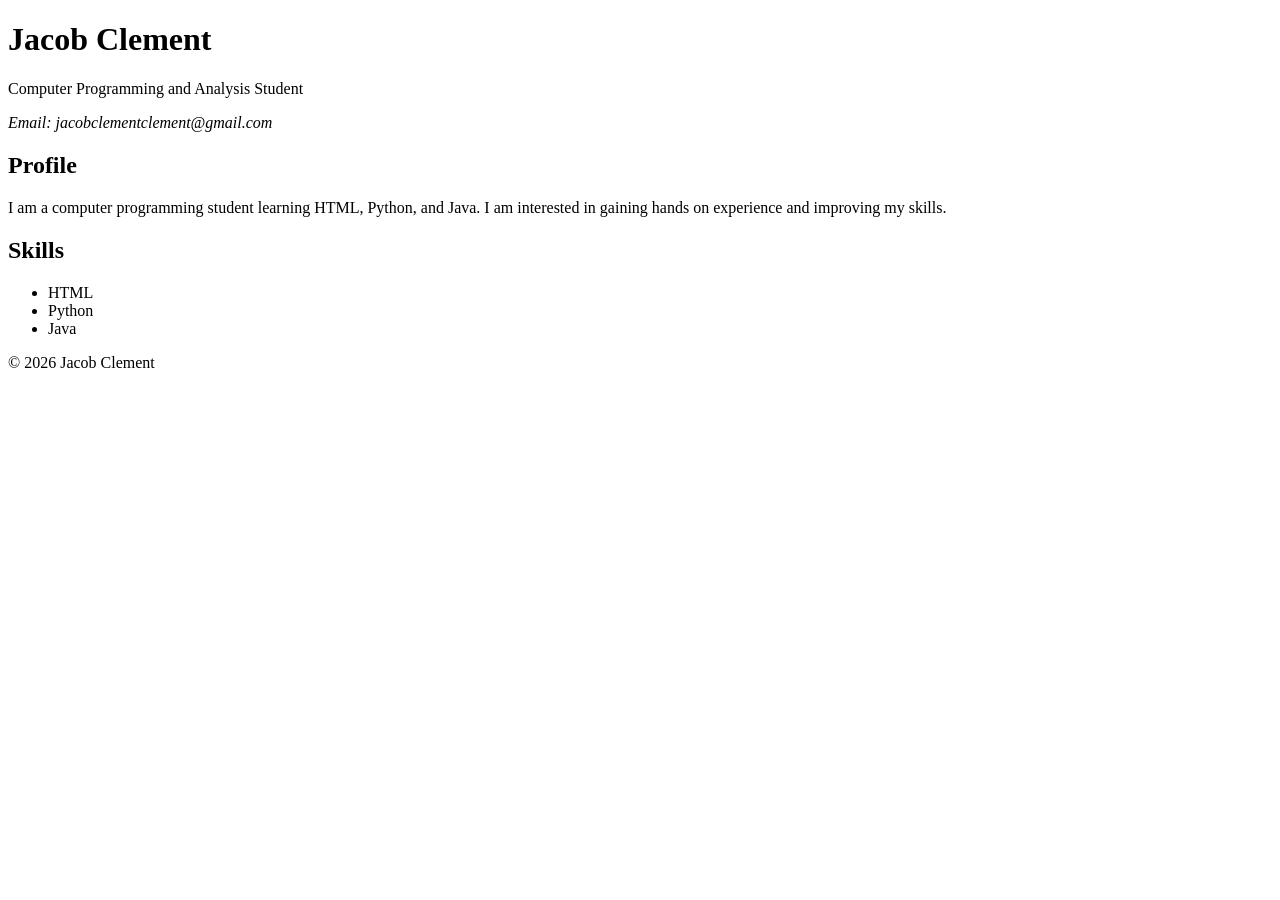
<file: COMP1002_Winter2026-main/Assignment1/index.html>
<!DOCTYPE html>
<!-- HTML document -->
<html lang="en">
<head>
    <meta charset="UTF-8">
    <meta name="viewport" content="width=device-width, initial-scale=1.0">
    <title>Assignment 1 - COMP1002 Winter 2026</title> <!-- Page title -->
</head>

<body>
    <!-- Page header -->
    <header>
        <h1> Jacob Clement </h1>
        <p> Computer Programming and Analysis Student </p>

        <address>
            <!-- Contact-->
            <p> Email: 
               <a>jacobclementclement@gmail.com </a> </p> 
            </header> 

            <main>

                <section>
                    <!-- Profile section -->
                    <h2>Profile </h2>
                    <p>
                        I am a computer programming student learning HTML, Python, and Java.
                        I am interested in gaining hands on experience and improving my skills.
                    </p>

                </section>
                <!-- Skills section -->
                <section>
                    <h2>Skills</h2>
                    <ul>
                        <li>HTML</li>
                        <li>Python</li>
                        <li>Java</li>
                    </ul>
                </section>

            </main>
                <!-- Page footer -->
            <footer>
                <p> &copy; 2026 Jacob Clement </p>
            </footer>

</body>
</html>
</file>
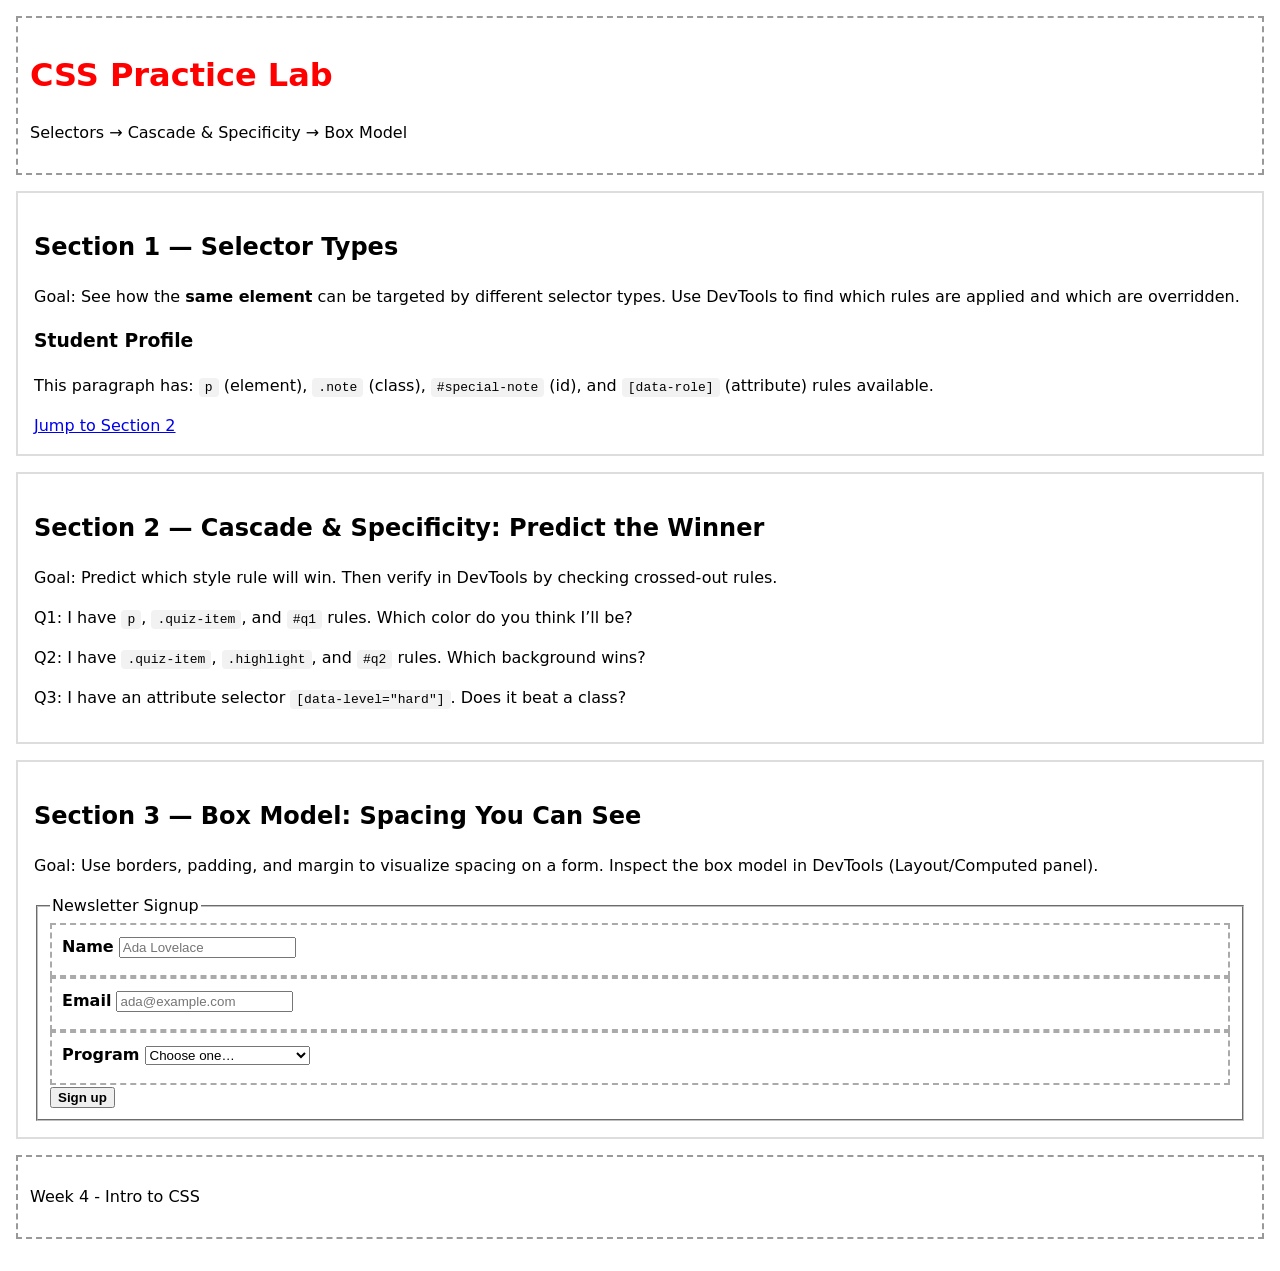
<file: COMP1002_Winter2026-main/week_four/index.html>
<!doctype html>
<html lang="en">
<head>
  <meta charset="utf-8" />
  <meta name="viewport" content="width=device-width, initial-scale=1" />
  <title>CSS Practice: Selectors, Cascade, Box Model</title>
  <!-- Activity One - How To Add CSS-->
   <!-- embedded, inline and external -->
  <link rel="stylesheet" href="css/styles.css" />
  <style>
    h1 {
        color: red; 
    }
  </style>
</head>

<body>
  <header class="page-header">
    <h1 style="color: red;">CSS Practice Lab</h1>
    <p class="subtitle">Selectors → Cascade & Specificity → Box Model</p>
  </header>

  <!-- =========================
       SECTION 1: SELECTOR TYPES
       ========================= -->
  <section class="lab-section" id="section-1">
    <h2>Section 1 — Selector Types</h2>
    <p>
      Goal: See how the <strong>same element</strong> can be targeted by different selector types.
      Use DevTools to find which rules are applied and which are overridden.
    </p>

    <article class="demo-card" id="profile-card" data-role="student">
      <h3 class="card-title">Student Profile</h3>

      <!-- Activity Two - let's target this paragraph using a variety of different selectors -->
      <p class="note" id="special-note">
        This paragraph has:
        <code>p</code> (element), <code>.note</code> (class),
        <code>#special-note</code> (id), and <code>[data-role]</code> (attribute) rules available.
      </p>

      <a class="link" href="#section-2">Jump to Section 2</a>

    </article>

  </section>

  <!-- ======================================
       SECTION 2: CASCADE & SPECIFICITY QUIZ
       ====================================== -->
  <section class="lab-section" id="section-2">
    <h2>Section 2 — Cascade & Specificity: Predict the Winner</h2>
    <p>
      Goal: Predict which style rule will win. Then verify in DevTools by checking crossed-out rules.
    </p>

    <div class="quiz-area">
      <p class="quiz-item" id="q1">
        Q1: I have <code>p</code>, <code>.quiz-item</code>, and <code>#q1</code> rules.
        Which color do you think I’ll be?
      </p>

      <p class="quiz-item highlight" id="q2">
        Q2: I have <code>.quiz-item</code>, <code>.highlight</code>, and <code>#q2</code> rules.
        Which background wins?
      </p>

      <p class="quiz-item" data-level="hard">
        Q3: I have an attribute selector <code>[data-level="hard"]</code>. Does it beat a class?
      </p>
    </div>

  </section>

  <!-- =========================
       SECTION 3: THE BOX MODEL
       ========================= -->
  <section class="lab-section" id="section-3">
    <h2>Section 3 — Box Model: Spacing You Can See</h2>
    <p>
      Goal: Use borders, padding, and margin to visualize spacing on a form.
      Inspect the box model in DevTools (Layout/Computed panel).
    </p>

    <form class="signup-form" action="#" method="post">
      <fieldset class="form-box">
        <legend>Newsletter Signup</legend>

        <label class="field">
          <span>Name</span>
          <input type="text" name="name" placeholder="Ada Lovelace" />
        </label>

        <label class="field">
          <span>Email</span>
          <input type="email" name="email" placeholder="ada@example.com" />
        </label>

        <label class="field">
          <span>Program</span>
          <select name="program">
            <option value="">Choose one…</option>
            <option>Web Development</option>
            <option>Computer Programming</option>
            <option>Design</option>
          </select>
        </label>

        <button class="btn primary" type="submit">Sign up</button>
      </fieldset>
    </form>


  </section>

  <footer class="page-footer">
      <p> Week 4 - Intro to CSS </p>
  </footer>
</body>
</html>
</file>
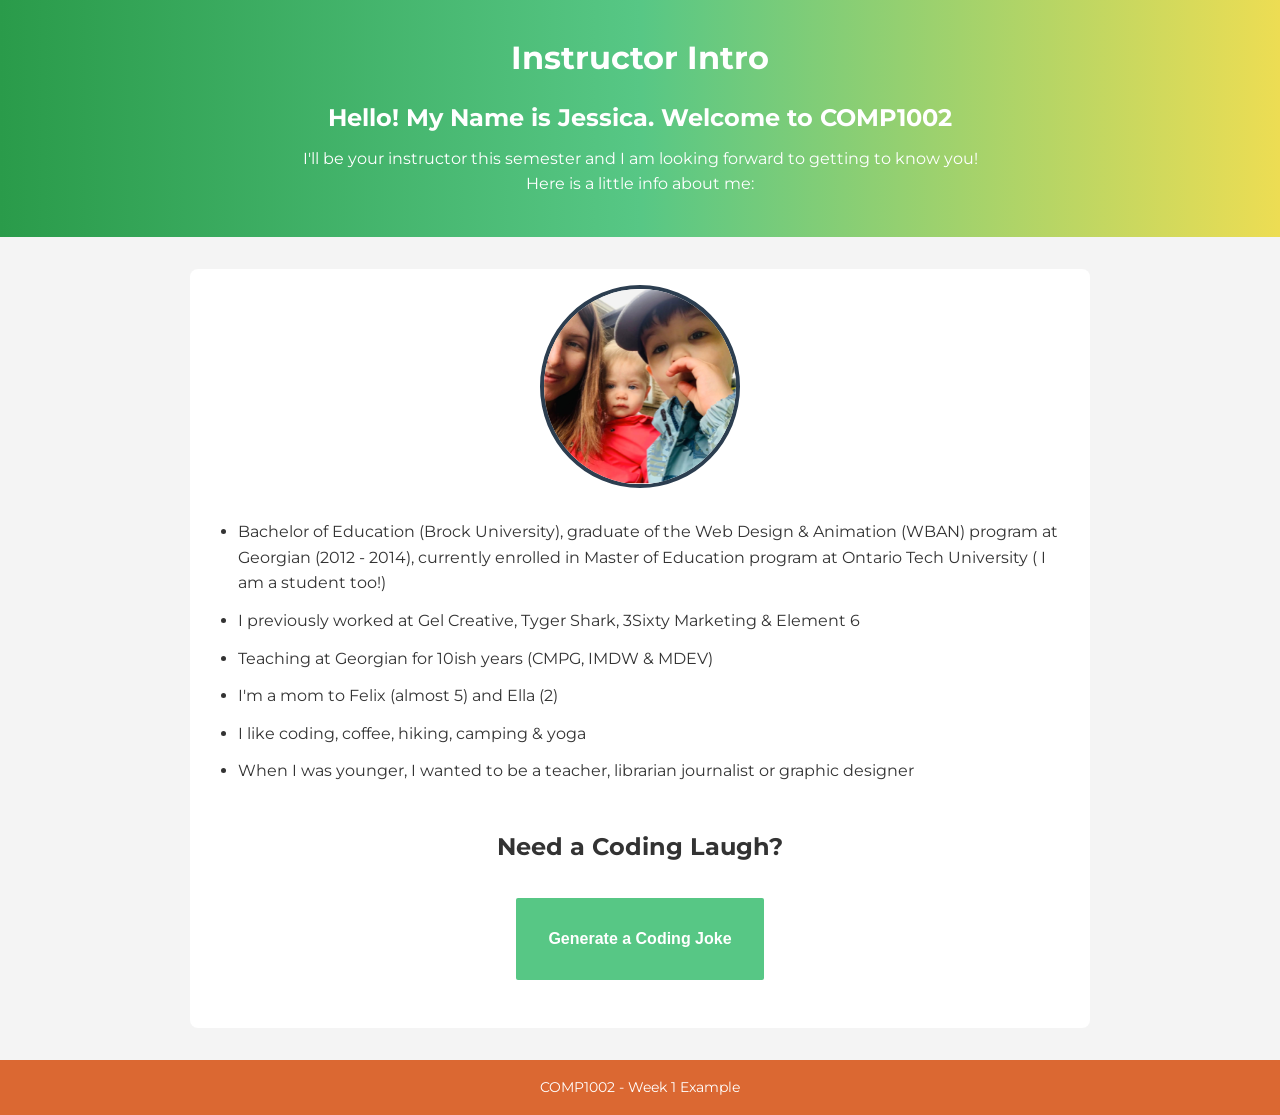
<file: COMP1002_Winter2026-main/week_one/index.html>
<!DOCTYPE html>
<html lang="en">

<head>
    <meta charset="UTF-8">
    <meta name="viewport" content="width=device-width, initial-scale=1.0">
    <title>COMP1002 - Week One Example</title>
  
    <link rel="preconnect" href="https://fonts.googleapis.com">
    <link rel="preconnect" href="https://fonts.gstatic.com" crossorigin>
    <link rel="preconnect" href="https://fonts.googleapis.com">
    <link rel="preconnect" href="https://fonts.gstatic.com" crossorigin>
    <link href="https://fonts.googleapis.com/css2?family=Montserrat:ital,wght@0,100..900;1,100..900&display=swap"
        rel="stylesheet">
    <link href="css/main.css" rel="stylesheet">
    <script src="js/script.js" async></script>
</head>

<body>
    <header>
        <h1> Instructor Intro </h1>
        <h2> Hello! My Name is Jessica. Welcome to COMP1002 </h2>
        <p> I'll be your instructor this semester and I am looking forward to getting to know you! Here is a little info
            about me:
        </p>
    </header>
    <main>
        <section>
            <div class="image-container">
                <img src="images/jess.png" alt="jess.png">

            </div>
        </section>
        <section>
            <ul>
                <li> Bachelor of Education (Brock University), graduate of the Web Design & Animation (WBAN) program at
                    Georgian (2012 - 2014), currently enrolled in Master of Education program at Ontario Tech
                    University ( I am a student too!)
                </li>
                <li>I previously worked at Gel Creative, Tyger Shark, 3Sixty Marketing & Element 6 </li>
                <li> Teaching at Georgian for 10ish years (CMPG, IMDW & MDEV) </li>
                <li> I'm a mom to Felix (almost 5) and Ella (2) </li>
                <li>I like coding, coffee, hiking, camping & yoga </li>
                <li>When I was younger, I wanted to be a teacher, librarian journalist or graphic designer </li>
            </ul>
        </section>
        <!-- Joke Section -->
        <section>
            <h2>Need a Coding Laugh?</h2>
            <button id="jokeBtn">Generate a Coding Joke</button>
            <p id="jokeOutput"></p>
        </section>
    </main>
    <footer>
        <p>COMP1002 - Week 1 Example </p>
    </footer>
</body>

</html>
</file>
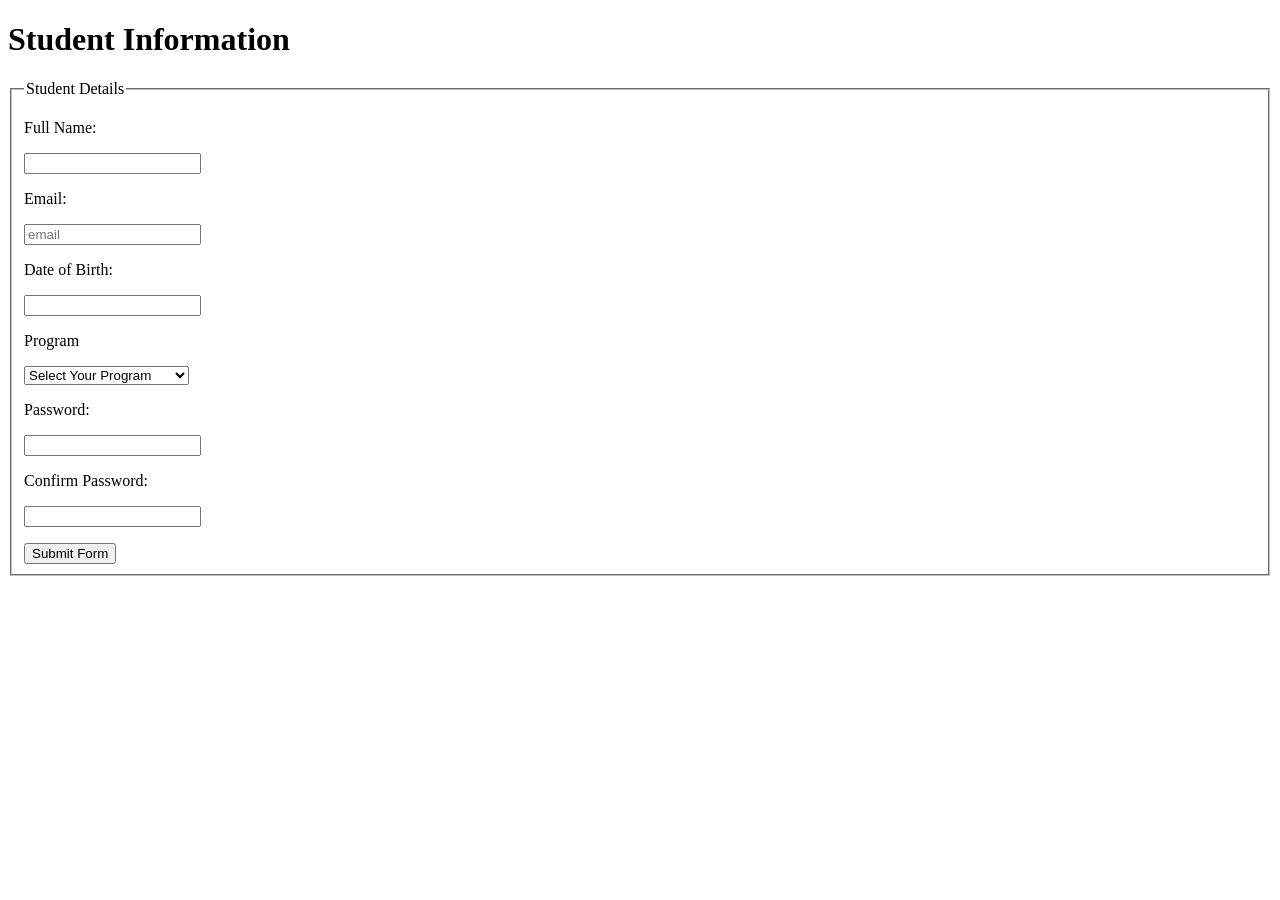
<file: COMP1002_Winter2026-main/week_three/01_html_forms/index.html>
<!DOCTYPE html>
<html lang="en">

<head>
     <meta charset="UTF-8">
     <title>Week 3 - HTML Forms Example</title>
     <style>
          input {
               display:block; 
          }

          input[type="submit"] {
               margin-top: 1rem; 
          }
          label {
               display:block; 
               margin: 1rem 0; 
          }
     </style>
</head>

<body>
     <h1> Student Information</h1>

     <form method="post" action="">
          <fieldset> <!-- groups like info/parts of the form-->
               <legend> Student Details </legend><!--explains the info that is contained in the fieldset-->
               <!--full name -->
               <label for="fullname">Full Name:</label>
               <input type="text" name="fullname" id="fullname">
                <!--email -->
               <label for="email">Email:</label>
               <input type="text" name="email" id="email" placeholder="email">

               <!--date of birth-->
               <label for="birthday">Date of Birth:</label>
               <input type="text" name="birthday" id="birthday">

               <!--program-->
               <label for="program">Program</label>
               <select id="program" name="program">
                    <option value=""> Select Your Program </option>
                    <option value="computer_programming">Computer Programming </option>
                    <option value="web_development">Web Development </option>
                    <option value="cybersecurity"> Cybersecurity</option>
               </select>

               <!--Password-->
               <label for="password">Password:</label>
               <input type="text" name="password" id="password">
               <!--Password Confirm-->
               <label for="password_confirm">Confirm Password:</label>
               <input type="text" name="password_confirm" id="password_confirm">

               <!--submit button-->
               <input type="submit" value="Submit Form">

          </fieldset>
     </form>  
</body>

</html>
</file>
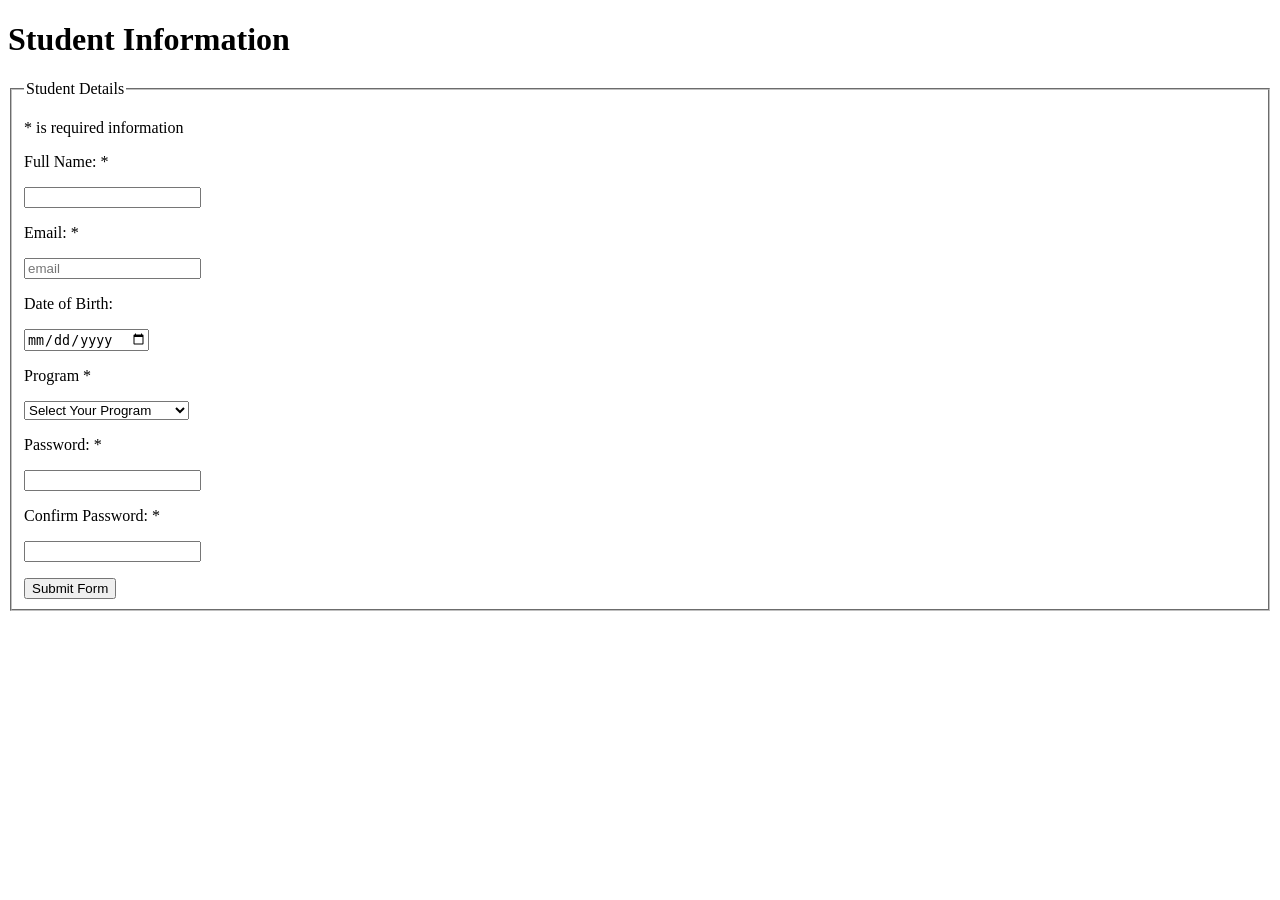
<file: COMP1002_Winter2026-main/week_three/02_clientside_validation/index.html>
<!DOCTYPE html>
<html lang="en">

<head>
     <meta charset="UTF-8">
     <title>Week 3 - HTML Forms Example - Validation</title>
     <style>
          input {
               display:block; 
          }

          input[type="submit"] {
               margin-top: 1rem; 
          }
          label {
               display:block; 
               margin: 1rem 0; 
          }
     </style>
</head>

<body>
     <h1>Student Information</h1>
         <form method="post" action="">
          <fieldset> <!-- groups like info/parts of the form-->
               <legend> Student Details </legend><!--explains the info that is contained in the fieldset-->
               <!--full name - required -->
               <p> * is required information </p>
               <label for="fullname">Full Name: *</label>
               <input type="text" name="fullname" id="fullname" required>

                <!--email - required -->
               <label for="email">Email: *</label>
               <input type="email" name="email" id="email" placeholder="email" required>

               <!--date of birth - optional-->
               <label for="birthday">Date of Birth:</label>
               <input type="date" name="birthday" id="birthday">

               <!--program-->
               <label for="program">Program *</label>
               <select id="program" name="program" required>
                    <option value=""> Select Your Program </option>
                    <option value="computer_programming">Computer Programming </option>
                    <option value="web_development">Web Development </option>
                    <option value="cybersecurity"> Cybersecurity</option>
               </select>

               <!--Password-->
               <label for="password">Password: *</label>
               <input type="password" name="password" id="password" pattern="^(?=.*[a-z])(?=.*[A-Z])(?=.*\d)(?=.*[@$!%*?&])[A-Za-z\d@$!%*?&]{8,}$" title="Must contain one number, one uppercase character, one lowercase character, a special character and be 8 characters in length" required>
               <!--Password Confirm-->
               <label for="password_confirm">Confirm Password: *</label>
               <input type="password" name="password_confirm" id="password_confirm" required>

               <!--submit button-->
               <input type="submit" value="Submit Form">

          </fieldset>
     </form>  
     
</body>

</html>
</file>
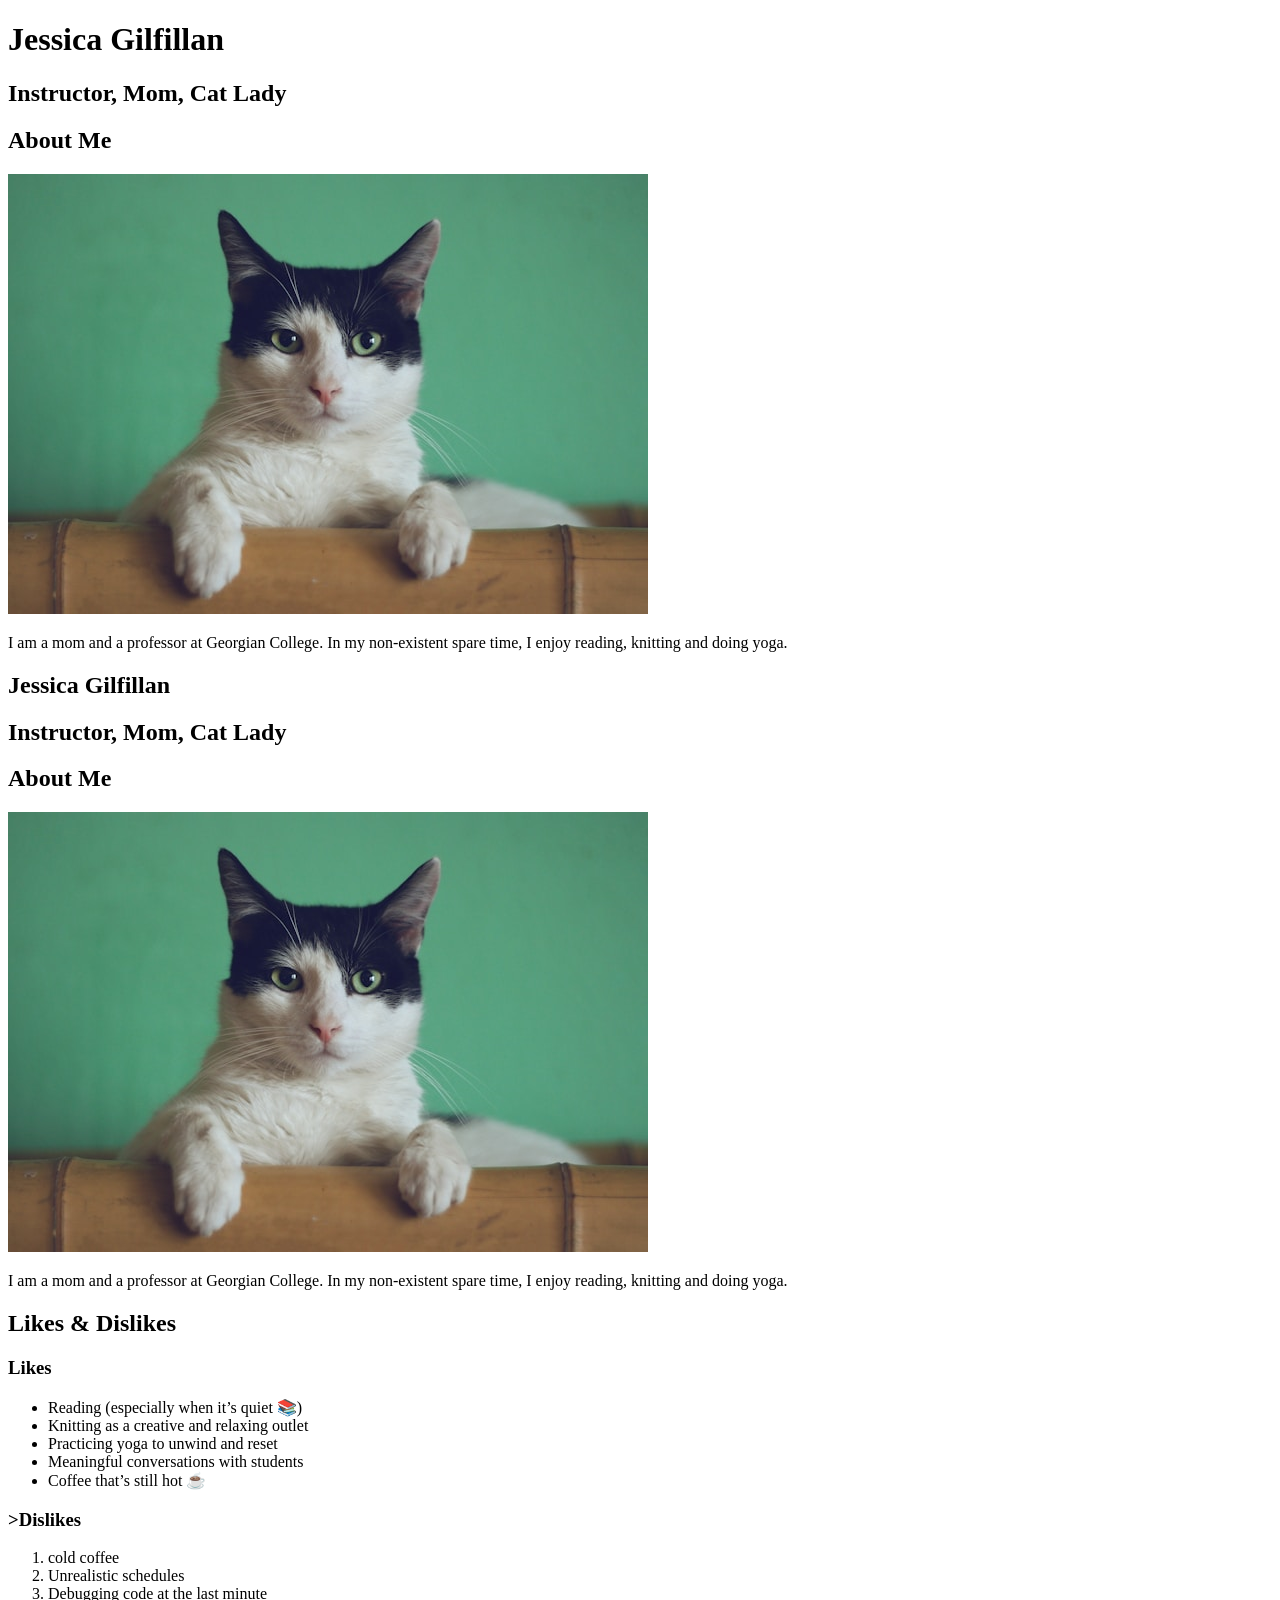
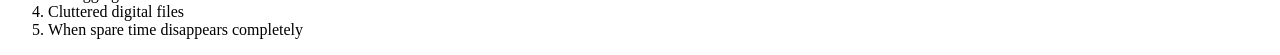
<file: COMP1002_Winter2026-main/week_two/01_about_me/index.html>
<!DOCTYPE html>
<html lang="en">

<head>
    <meta charset="UTF-8">
    <meta name="viewport" content="width=device-width, initial-scale=1.0">
    <title>Document</title>
</head>

<body>

    <header>
        <h1>Jessica Gilfillan </h1>
        <h2>Instructor, Mom, Cat Lady</h2>
    </header>

    <main>
        <section>

            <h2>About Me </h2>

            <img src="images/manja-vitolic-gKXKBY-C-Dk-unsplash.jpg" alt="cute cat">

            <p>I am a mom and a professor at Georgian College. In my non-existent spare time, I enjoy reading, knitting
                and
                doing yoga.</p>
        </section>
        <section>
            <!DOCTYPE html>
            <html lang="en">

            <head>
                <meta charset="UTF-8">
                <meta name="viewport" content="width=device-width, initial-scale=1.0">
                <title>Document</title>
            </head>

            <body>
                <!DOCTYPE html>
                <html lang="en">

                <head>
                    <meta charset="UTF-8">
                    <meta name="viewport" content="width=device-width, initial-scale=1.0">
                    <title>Document</title>
                </head>

                <body>

                    <header>
                        <h1>Jessica Gilfillan </h1>
                        <h2>Instructor, Mom, Cat Lady</h2>
                    </header>
                    <main>
                        <section>
                            <h2>About Me </h2>

                            <img src="images/manja-vitolic-gKXKBY-C-Dk-unsplash.jpg" alt="cute cat">

                            <p>I am a mom and a professor at Georgian College. In my non-existent spare time, I enjoy
                                reading, knitting and
                                doing yoga.</p>
                        </section>
                        <section>

                            <h2>Likes & Dislikes </h2>

                            <h3>Likes</h3>

                            <ul>
                                <li>Reading (especially when it’s quiet 📚)</li>
                                <li>Knitting as a creative and relaxing outlet</li>
                                <li>Practicing yoga to unwind and reset</li>
                                <li>Meaningful conversations with students</li>
                                <li>Coffee that’s still hot ☕</li>
                            </ul>

                            <h3>>Dislikes</h3>
                            <ol>
                                <li>cold coffee </li>
                                <li>Unrealistic schedules</li>
                                <li>Debugging code at the last minute</li>
                                <li>Cluttered digital files</li>
                                <li> When spare time disappears completely</li>
                            </ol>
                        </section>
                    </main>

                </body>

                </html>
</file>
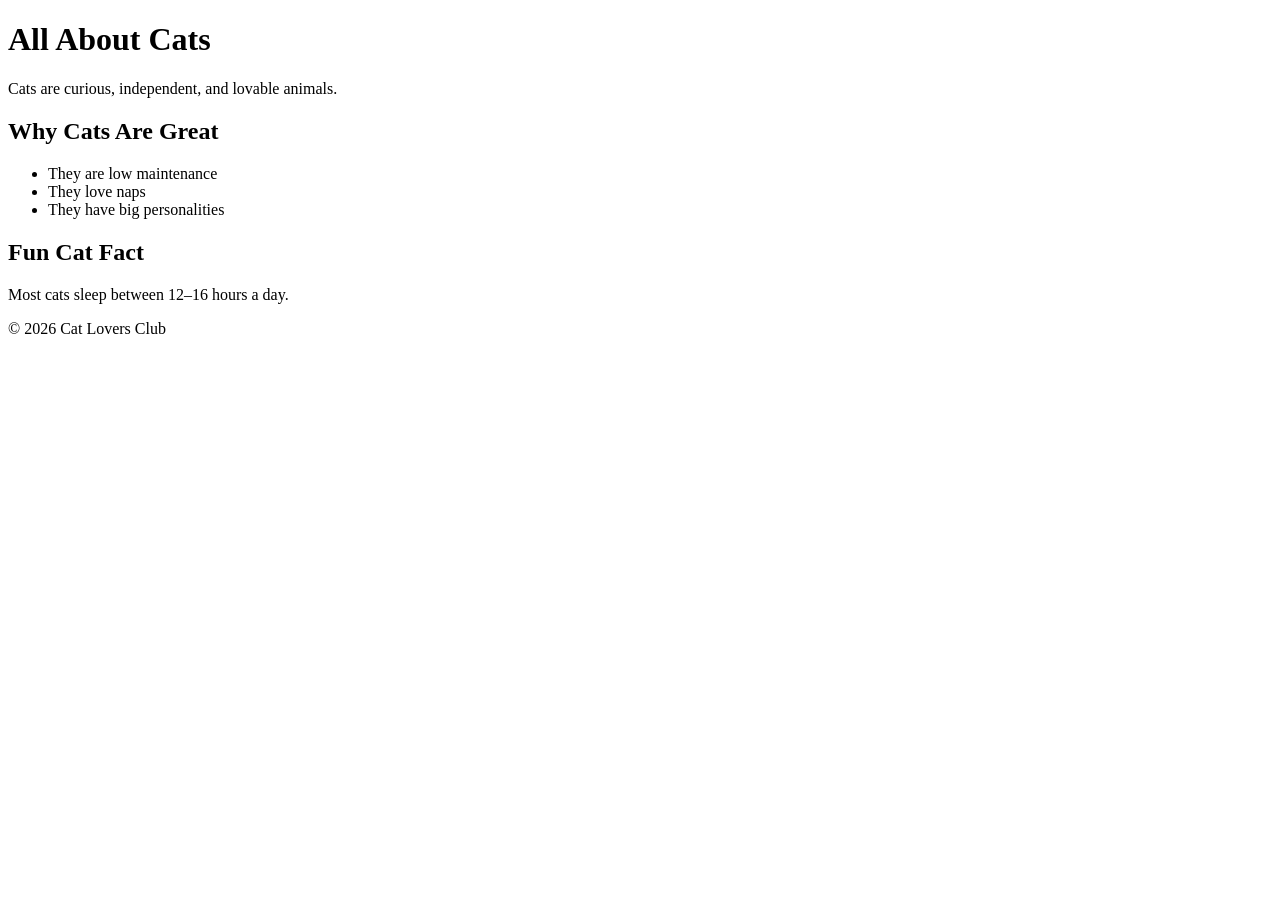
<file: COMP1002_Winter2026-main/week_two/02_make_it_semantic/make-it-semantic.html>
<!DOCTYPE html>
<html>

<head>
  <title>All About Cats</title>
</head>

<body>

  <header>
    <h1>All About Cats</h1>
    <p>Cats are curious, independent, and lovable animals.</p>
  </header>

  <section>
    <h2>Why Cats Are Great</h2>
    <ul>
      <li>They are low maintenance</li>
      <li>They love naps</li>
      <li>They have big personalities</li>
    </ul>
  </section>

  <section>
    <h2>Fun Cat Fact</h2>
    <p>Most cats sleep between 12–16 hours a day.</p>
  </section>

  <footer>
    <p>© 2026 Cat Lovers Club</p>
  </footer>

</body>

</html>
</file>
<file: COMP1002_Winter2026-main/week_four/css/styles.css>
/* =========================
   Base styling (not layout)
   ========================= */

/* Activity Two - Explore the CSS Style Ruleset */
body {
  font-family: system-ui, Arial, sans-serif;
  line-height: 1.5;
  margin: 0;
  padding: 16px;
}

.page-header,
.page-footer {
  border: 2px dashed #999;
  padding: 12px;
  margin-bottom: 16px;
}

.lab-section {
  border: 2px solid #ddd;
  padding: 16px;
  margin: 16px 0;
}

code {
  background: #f2f2f2;
  padding: 2px 6px;
  border-radius: 4px;
}

/* =========================
     SECTION 1: Selector types
     ========================= */

/* Activity Three - Selector Types */

/* Element selector */


/* Contextual selector (descendant)  - look up combinators on mdn web docs */


/* Pseudo-class: first paragraph of its type */


/* Class selector */

/* Attribute selector (article attribute affects paragraph) */


/* ID selector (strongest so far) */


/* Pseduo - Element */



/* Focus Questions 

        1.) How many different CSS rules are applied to the first paragraph?
        (List them by selector type.)

        2.) Which rules are crossed out in DevTools, and which ones are active?
        What does a crossed-out rule indicate?

        3.) Predicting Before Explaining

        4.) Before inspecting, which rule do you think should control the text color? Why?
        What information did you use to make that prediction?

        5.) If two rules change the same property (for example, color), why doesn’t the browser apply both?

*/


/* ==============================
     SECTION 2: Cascade & Specificity
     ============================== */

/* Activity #4 - Which Seletor Will Win */

/* ROUND ONE/ Q1 - What colour will the element be? */

/* Element selector */



/* ROUND TWO/ Q2 - What background colour will the element have? */



/* ROUND THREE/ Q3 - What colour will the element be? */



/* =========================
     SECTION 3: Box model (form)
     ========================= */

/* Activity #5 - Exolore the Box Model */

.signup-form {
  margin-top: 12px;
}

/* Visualize the box */


/* Each field becomes a visible block with spacing */
.field {
  display: block;
  border: 2px dashed #aaa;
  padding: 10px;
}

.field span {
  display: inline-block;
  margin-bottom: 6px;
  font-weight: 600;
}

/* Inputs/selects: give visible borders so students can inspect sizing */
.field input,
.field select {
 
}

/* Primary button */
.primary {
  font-weight: 700;
}

/* Focus Questions
  1) In DevTools, click the fieldset (.form-box). What are its margin, border, padding, and content sizes?
  2) Increase padding on .form-box in styles.css. What changes visually?
  3) Where is the space coming from between form fields — margin or padding? Identify the exact rule.
  4) Add a border to .field input and use DevTools to find the exact box size.
*/
</file>
<file: COMP1002_Winter2026-main/week_one/css/main.css>
/* Reset some default browser spacing */
* {
    margin: 0;
    padding: 0;
    box-sizing: border-box;
}

/* Base styles */
body {
    font-family: Arial, Helvetica, sans-serif;
    line-height: 1.6;
    background-color: #f4f4f4;
    color: #333;
    font-family: "Montserrat", sans-serif;
}

/* Header */
header {
    background-color: #3399ff;
    background: #2a9b4a;
    background: linear-gradient(90deg, rgba(42, 155, 74, 1) 0%, rgba(87, 199, 133, 1) 50%, rgba(237, 221, 83, 1) 100%);
    color: #ffffff;
    padding: 2rem;
    text-align: center;
}

header h1 {
    margin-bottom: 1rem;
}

header p {
    max-width: 700px;
    margin: 0.5rem auto;
}

/* Main layout */
main {
    max-width: 900px;
    margin: 2rem auto;
    padding: 1rem;
    background-color: #ffffff;
    border-radius: 8px;
}

/* Image section */
.image-container {
    text-align: center;
    margin-bottom: 1.5rem;
}

.image-container img {
    max-width: 200px;
    width: 100%;
    border-radius: 50%;
    border: 4px solid #2c3e50;
}

/* List styles */
ul {
    list-style-type: disc;
    padding-left: 2rem;
}

li {
    margin-bottom: 0.75rem;
}

/* Button styles */

button {
    background-color: #57C785;
    padding: 2em;
    display: block;
    margin: 2rem auto;
    border: 0;
    border-radius: 2px;
    font-weight:bold; 
    font-size: 1rem; 
    color: #fff; 
}

section h2 {
    text-align: center;
    padding-top: 2rem;
}

/* Footer */
footer {
    text-align: center;
    padding: 1rem;
    background-color: #DB6832;
    color: #ffffff;
    margin-top: 2rem;
    font-size: 0.9rem;
}
</file>
